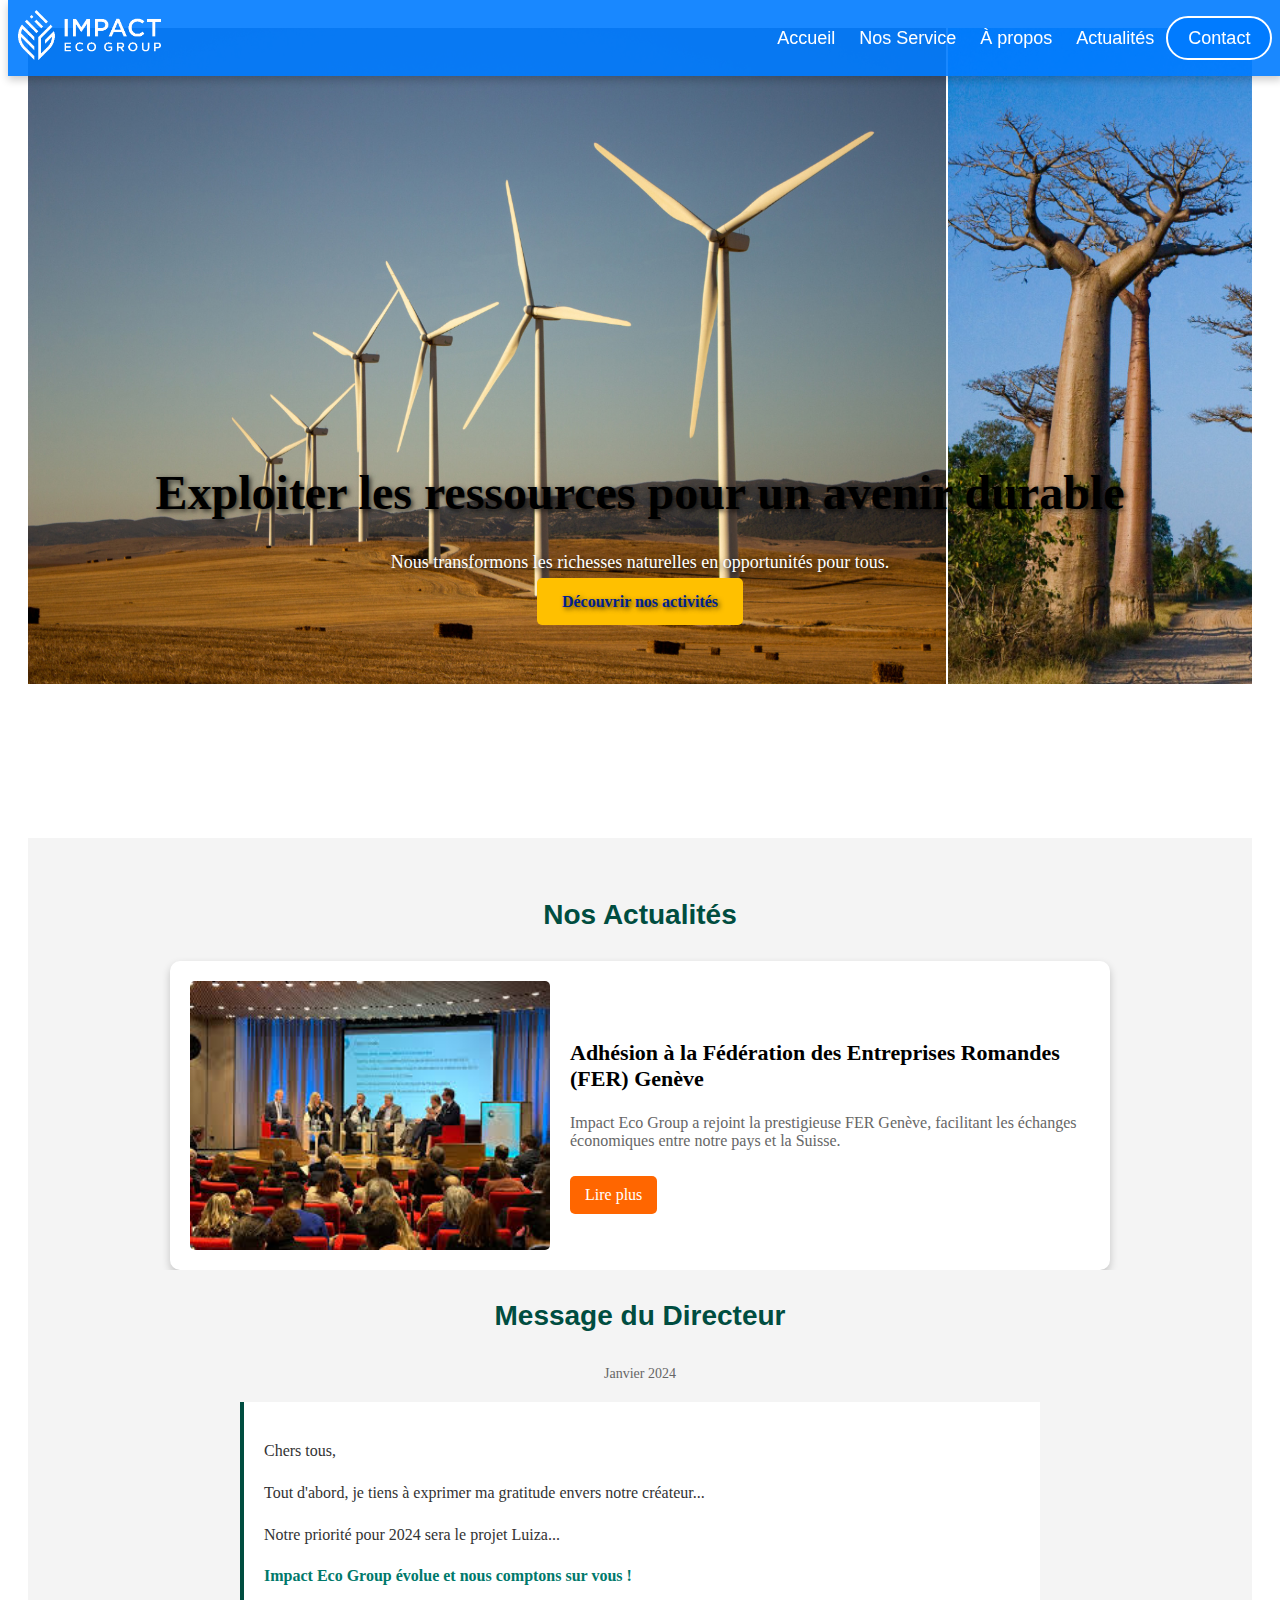
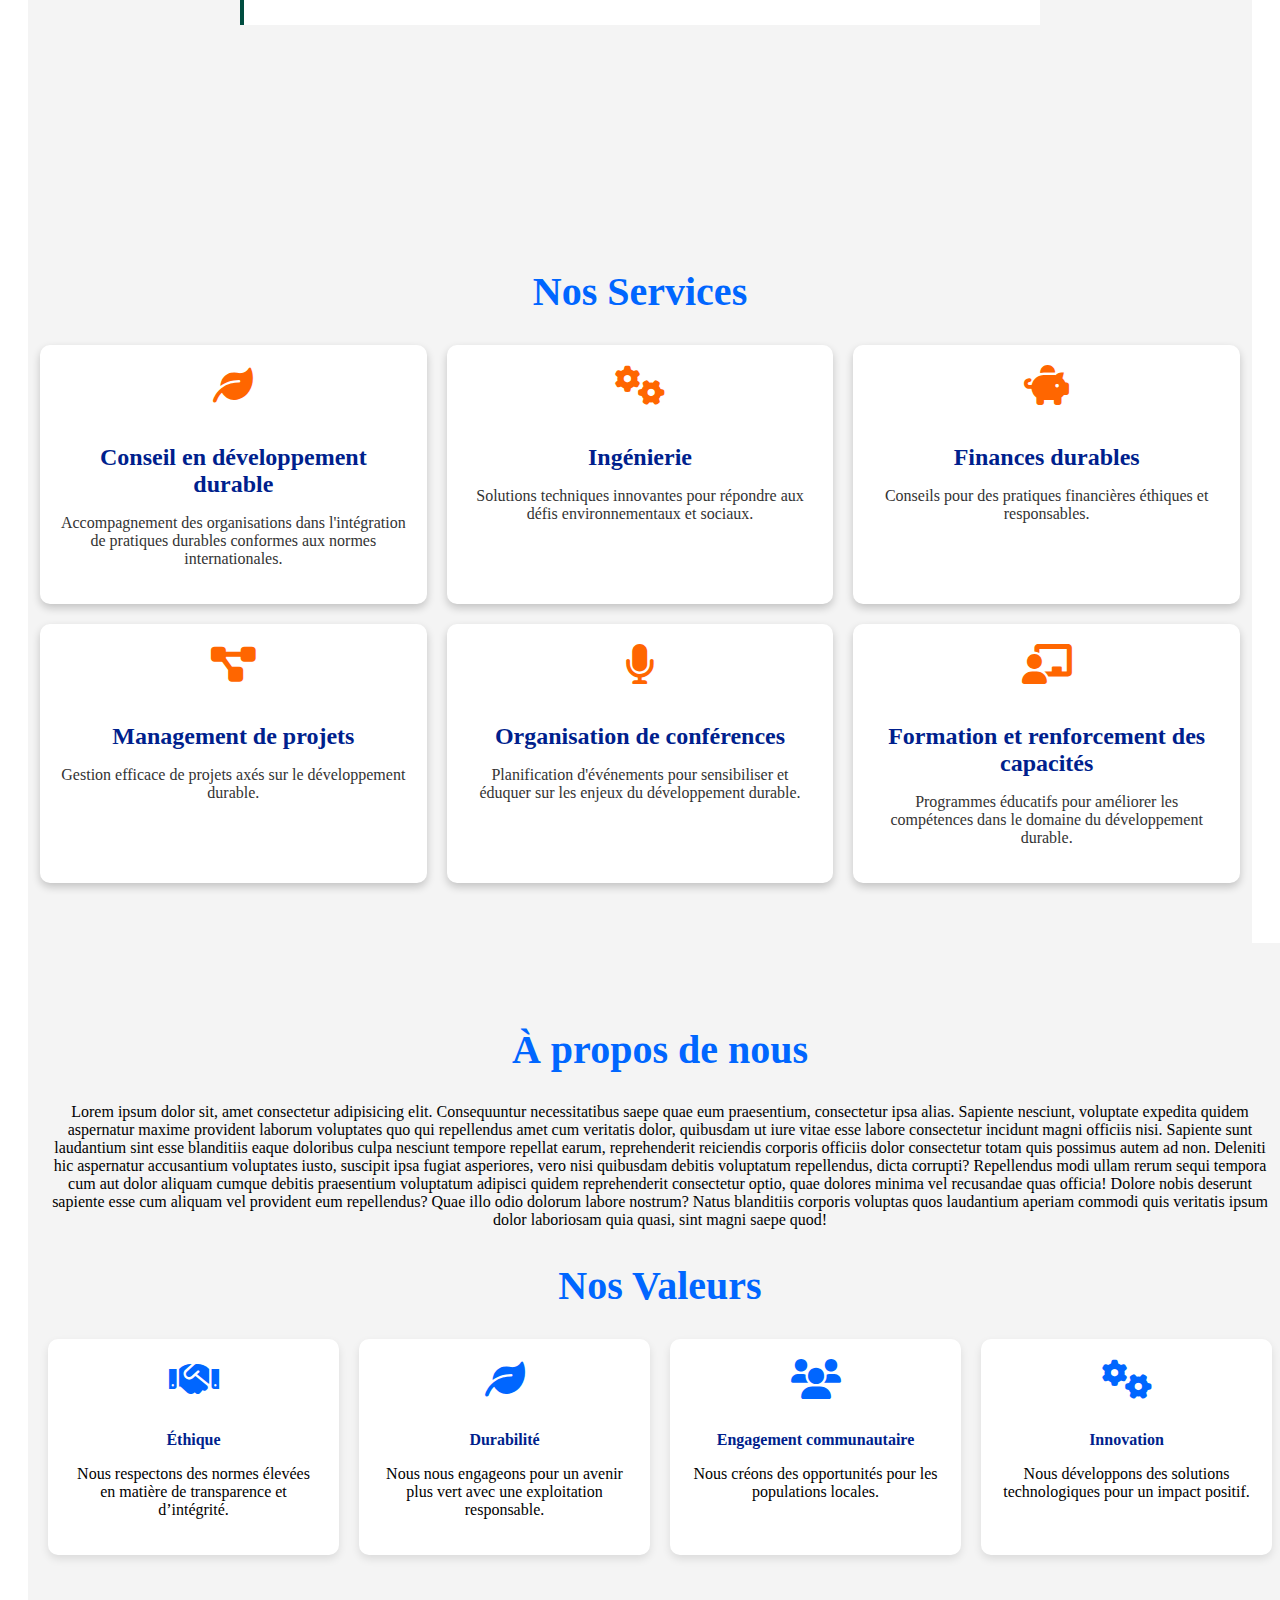
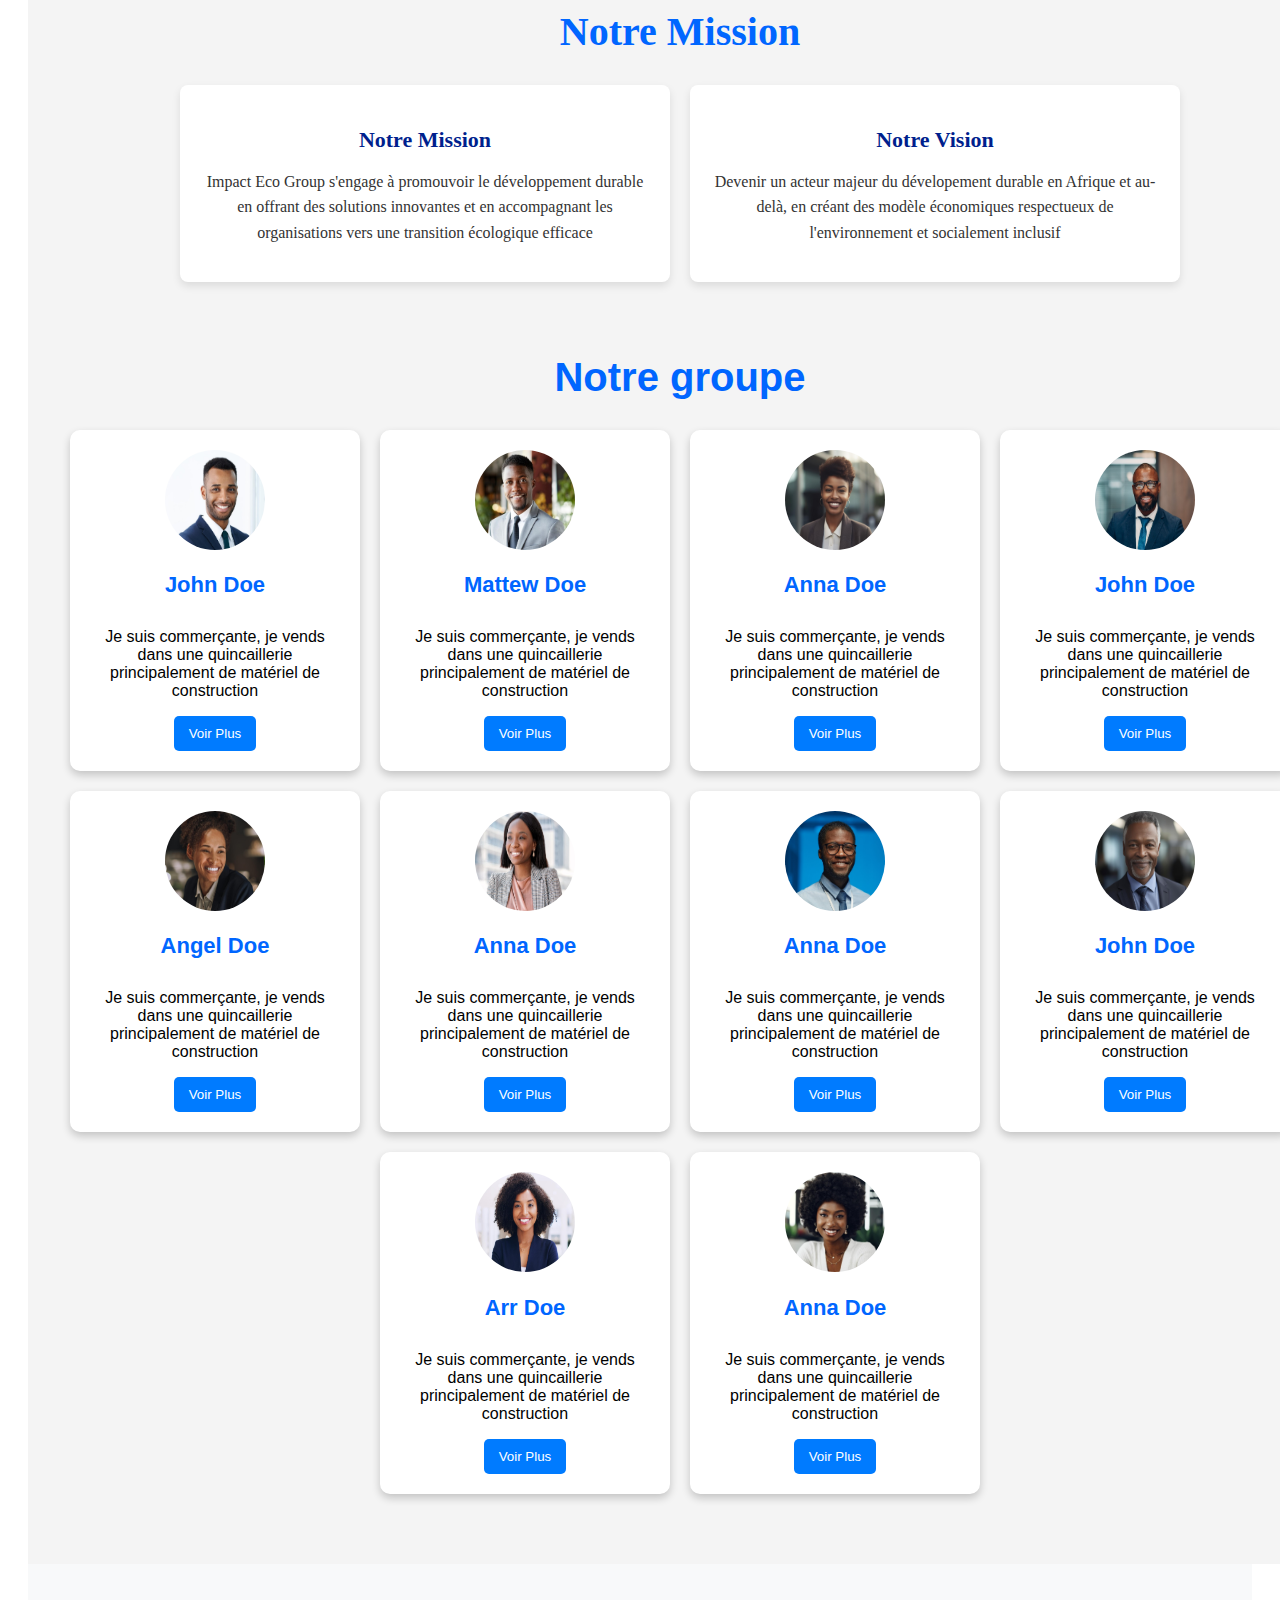
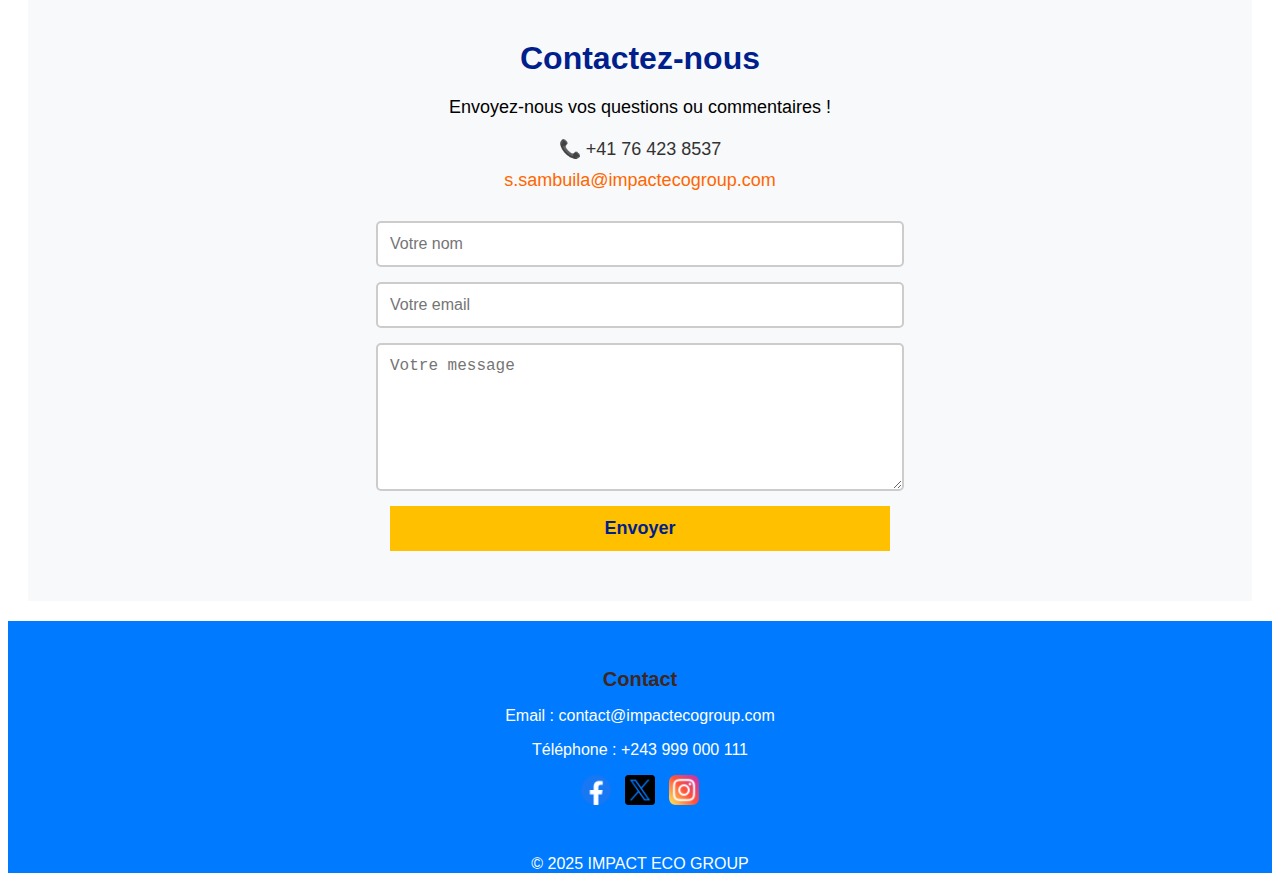
<file: index.html>
<!DOCTYPE html>
<html lang="fr">
<head>
    <meta charset="UTF-8">
    <meta name="viewport" content="width=device-width, initial-scale=1.0">
    <title>IEG Entreprise</title>
    <link rel="stylesheet" href="style.css">
    <link rel="stylesheet" href="https://cdnjs.cloudflare.com/ajax/libs/font-awesome/6.0.0/css/all.min.css">
</head>
<body>

<header>
    <div class="logo"><img src="IMAGE/logo 2.png" alt=""></div>
    <nav>
        <ul>
            <li><a href="#accueil">Accueil</a></li>
            <li><a href="project.html">Nos Service</a></li>
            <li><a href="#apropos">À propos</a></li>
            <li><a href="Actualite.html">Actualités</a></li>
            <li><a href="#contact" class="btn_contact">Contact</a></li>
        </ul>
    </nav>
</header>

<main>
    <section id="accueil" class="hero">
        <div class="hero-images">
            <img src="IMAGE/ACCUIEL 1.jpg" alt="Image 1">
            <img src="IMAGE/ACCUIEL 3.jpg" alt="Image 3">
            <img src="IMAGE/ACUIEL 6.jpg" alt="Image 6">
        </div>
        <div class="hero-content">
            <h1>Exploiter les ressources pour un avenir durable</h1>
            <p>Nous transformons les richesses naturelles en opportunités pour tous.</p>
            <a href="project.html" class="btn-hero">Découvrir nos activités</a>
        </div>
    </section>

    <section id="Actualite"  class="actualites">
        <h2>Nos Actualités</h2>
        <div class="news">
            <img src="IMAGE/Actu 1.jpeg" alt="Adhésion à la FER Genève">
            <div class="news-content">
                <h3>Adhésion à la Fédération des Entreprises Romandes (FER) Genève</h3>
                <p>Impact Eco Group a rejoint la prestigieuse FER Genève, facilitant les échanges économiques entre notre pays et la Suisse.</p>
                <a href="Actualite.html">Lire plus</a>
            </div>
        </div>
        <section id="message-directeur">
            <div class="container">
                <h2>Message du Directeur</h2>
                <p class="date">Janvier 2024</p>
                <div class="message-box">
                    <p>Chers tous,</p>
                    <p>Tout d'abord, je tiens à exprimer ma gratitude envers notre créateur...</p>
                    <p>Notre priorité pour 2024 sera le projet Luiza...</p>
                    <p><strong>Impact Eco Group évolue et nous comptons sur vous !</strong></p>
                </div>
            </div>
        </section>
    </section >
    

    <section id="services" class="services">
        <h2>Nos Services</h2>
        <div class="services-grid">
            <div class="service">
                <i class="fas fa-leaf"></i>
                <h3>Conseil en développement durable</h3>
                <p>Accompagnement des organisations dans l'intégration de pratiques durables conformes aux normes internationales.</p>
            </div>
            <div class="service">
                <i class="fas fa-cogs"></i>
                <h3>Ingénierie</h3>
                <p>Solutions techniques innovantes pour répondre aux défis environnementaux et sociaux.</p>
            </div>
            <div class="service">
                <i class="fas fa-piggy-bank"></i>
                <h3>Finances durables</h3>
                <p>Conseils pour des pratiques financières éthiques et responsables.</p>
            </div>
            <div class="service">
                <i class="fas fa-project-diagram"></i>
                <h3>Management de projets</h3>
                <p>Gestion efficace de projets axés sur le développement durable.</p>
            </div>
            <div class="service">
                <i class="fas fa-microphone"></i>
                <h3>Organisation de conférences</h3>
                <p>Planification d'événements pour sensibiliser et éduquer sur les enjeux du développement durable.</p>
            </div>
            <div class="service">
                <i class="fas fa-chalkboard-teacher"></i>
                <h3>Formation et renforcement des capacités</h3>
                <p>Programmes éducatifs pour améliorer les compétences dans le domaine du développement durable.</p>
            </div>
        </div>
    </section>
    

    <section id="apropos" class="apropos">
        <h2>À propos de nous</h2>
        <p>Lorem ipsum dolor sit, amet consectetur adipisicing elit. Consequuntur necessitatibus saepe quae eum praesentium, consectetur ipsa alias. Sapiente nesciunt, voluptate expedita quidem aspernatur maxime provident laborum voluptates quo qui repellendus amet cum veritatis dolor, quibusdam ut iure vitae esse labore consectetur incidunt magni officiis nisi. Sapiente sunt laudantium sint esse blanditiis eaque doloribus culpa nesciunt tempore repellat earum, reprehenderit reiciendis corporis officiis dolor consectetur totam quis possimus autem ad non. Deleniti hic aspernatur accusantium voluptates iusto, suscipit ipsa fugiat asperiores, vero nisi quibusdam debitis voluptatum repellendus, dicta corrupti? Repellendus modi ullam rerum sequi tempora cum aut dolor aliquam cumque debitis praesentium voluptatum adipisci quidem reprehenderit consectetur optio, quae dolores minima vel recusandae quas officia! Dolore nobis deserunt sapiente esse cum aliquam vel provident eum repellendus? Quae illo odio dolorum labore nostrum? Natus blanditiis corporis voluptas quos laudantium aperiam commodi quis veritatis ipsum dolor laboriosam quia quasi, sint magni saepe quod!</p>
        <h2>Nos Valeurs</h2>
        <div class="valeurs-container">
            <div class="valeur-card">
                <i class="fas fa-handshake"></i>
                <h4>Éthique</h4>
                <p>Nous respectons des normes élevées en matière de transparence et d’intégrité.</p>
            </div>
            <div class="valeur-card">
                <i class="fas fa-leaf"></i>
                <h4>Durabilité</h4>
                <p>Nous nous engageons pour un avenir plus vert avec une exploitation responsable.</p>
            </div>
            <div class="valeur-card">
                <i class="fas fa-users"></i>
                <h4>Engagement communautaire</h4>
                <p>Nous créons des opportunités pour les populations locales.</p>
            </div>
            <div class="valeur-card">
                <i class="fas fa-cogs"></i>
                <h4>Innovation</h4>
                <p>Nous développons des solutions technologiques pour un impact positif.</p>
            </div>
        </div>
        <div class="mission_vision">
            <h2>Notre Mission</h2>
            <div class="grid">
                <div class="box">
                    <H3>Notre Mission</H3>
                    <p>Impact Eco Group s'engage à promouvoir le développement durable en offrant des solutions 
                        innovantes et en accompagnant les organisations vers une transition écologique efficace</p>
                </div>
                <div class="box">
                    <h3>Notre Vision</h3>
                    <p>Devenir un acteur majeur du dévelopement durable en Afrique et au-delà, en créant des modèle 
                        économiques respectueux de l'environnement et socialement inclusif</p>
                </div>
            </div>
        </div>
        <div class="groupe">
            <h2>Notre groupe</h2>
            <div class="membres">
                    <div class="Menbre">
                        <img src="IMAGE/John 01.jpeg" alt="John_Doe_1">
                        <h2>John Doe</h2>
                        <p>Je suis commerçante, je vends dans une quincaillerie principalement de matériel de construction</p>
                        <button>Voir Plus</button>
                    </div>
                    <div class="Menbre">
                        <img src="IMAGE/Mattew 01.jpeg" alt="Mattew_1">
                        <h2>Mattew Doe</h2>
                        <p>Je suis commerçante, je vends dans une quincaillerie principalement de matériel de construction</p>
                        <button>Voir Plus</button>
                    </div>
                    <div class="Menbre">
                        <img src="IMAGE/Anna 01.jpeg" alt="Anna_1">
                        <h2>Anna Doe</h2>
                        <p>Je suis commerçante, je vends dans une quincaillerie principalement de matériel de construction</p>
                        <button>Voir Plus</button>
                    </div>
                    <div class="Menbre">
                        <img src="IMAGE/John 02.jpeg" alt="John_Doe_2">
                        <h2>John Doe</h2>
                        <p>Je suis commerçante, je vends dans une quincaillerie principalement de matériel de construction</p>
                        <button>Voir Plus</button>
                    </div>
                    <div class="Menbre">
                        <img src="IMAGE/Angel.jpeg" alt="angel">
                        <h2>Angel Doe</h2>
                        <p>Je suis commerçante, je vends dans une quincaillerie principalement de matériel de construction</p>
                        <button>Voir Plus</button>
                    </div>
    
                    <div class="Menbre">
                        <img src="IMAGE/Anna 02.jpg" alt="anna_02">
                        <h2>Anna Doe</h2>
                        <p>Je suis commerçante, je vends dans une quincaillerie principalement de matériel de construction</p>
                        <button>Voir Plus</button>
                    </div>
                    <div class="Menbre">
                        <img src="IMAGE/Anna 03.jpeg" alt="Anna_3">
                        <h2>Anna Doe</h2>
                        <p>Je suis commerçante, je vends dans une quincaillerie principalement de matériel de construction</p>
                        <button>Voir Plus</button>
                    </div>
                    <div class="Menbre">
                        <img src="IMAGE/John 03.jpeg" alt="John_3">
                        <h2>John Doe</h2>
                        <p>Je suis commerçante, je vends dans une quincaillerie principalement de matériel de construction</p>
                        <button>Voir Plus</button>
                    </div>
                    <div class="Menbre">
                        <img src="IMAGE/Arr.jpg" alt="Arr">
                        <h2>Arr Doe</h2>
                        <p>Je suis commerçante, je vends dans une quincaillerie principalement de matériel de construction</p>
                        <button>Voir Plus</button>
                    </div>
                    <div class="Menbre">
                        <img src="IMAGE/Anna 04.jpeg" alt="Anna_4">
                        <h2>Anna Doe</h2>
                        <p>Je suis commerçante, je vends dans une quincaillerie principalement de matériel de construction</p>
                        <button>Voir Plus</button>
                    </div>
        </div>
    </section>

    <section id="contact">
        <h2>Contactez-nous</h2>
        <p>Envoyez-nous vos questions ou commentaires !</p>
        <div class="contact_container">
            <div class="contact_info">
                <div class="info_item">
                    <span class="phone_number">📞 +41 76 423 8537</span>
                </div>
                <div class="info_item">
                    <span> <a href="mailto:s.sambuila@impactecogroup.com">s.sambuila@impactecogroup.com</a></span>
                </div>
            </div>
        </div>
        <form class="contact_form">
            <input type="text" placeholder="Votre nom" required>
            <input type="email" placeholder="Votre email" required>
            <textarea placeholder="Votre message" required></textarea>
            <button type="submit">Envoyer</button>
        </form>
    </section>
</main>

<footer>
    <div class="footer-container">
        <div class="footer-section contact">
            <h2>Contact</h2>
            <p>Email : contact@impactecogroup.com</p>
            <p>Téléphone : +243 999 000 111</p>
            <div class="social-icons">
                <a href="#" aria-label="Facebook" rel="noopener noreferrer">
                    <img src="IMAGE/facebook.png" alt="Facebook"></a>
                <a href="#" aria-label="Twitter" rel="noopener noreferrer">
                    <img src="IMAGE/twitter.png" alt="Twitter"></a>
                <a href="#" aria-label="Instagram" rel="noopener noreferrer">
                    <img src="IMAGE/instagram.png" alt="Instagram"></a>
            </div>
        </div>
    </div>
    <p>&copy; 2025 IMPACT ECO GROUP</p>
</footer>

</body>
</html>
</file>
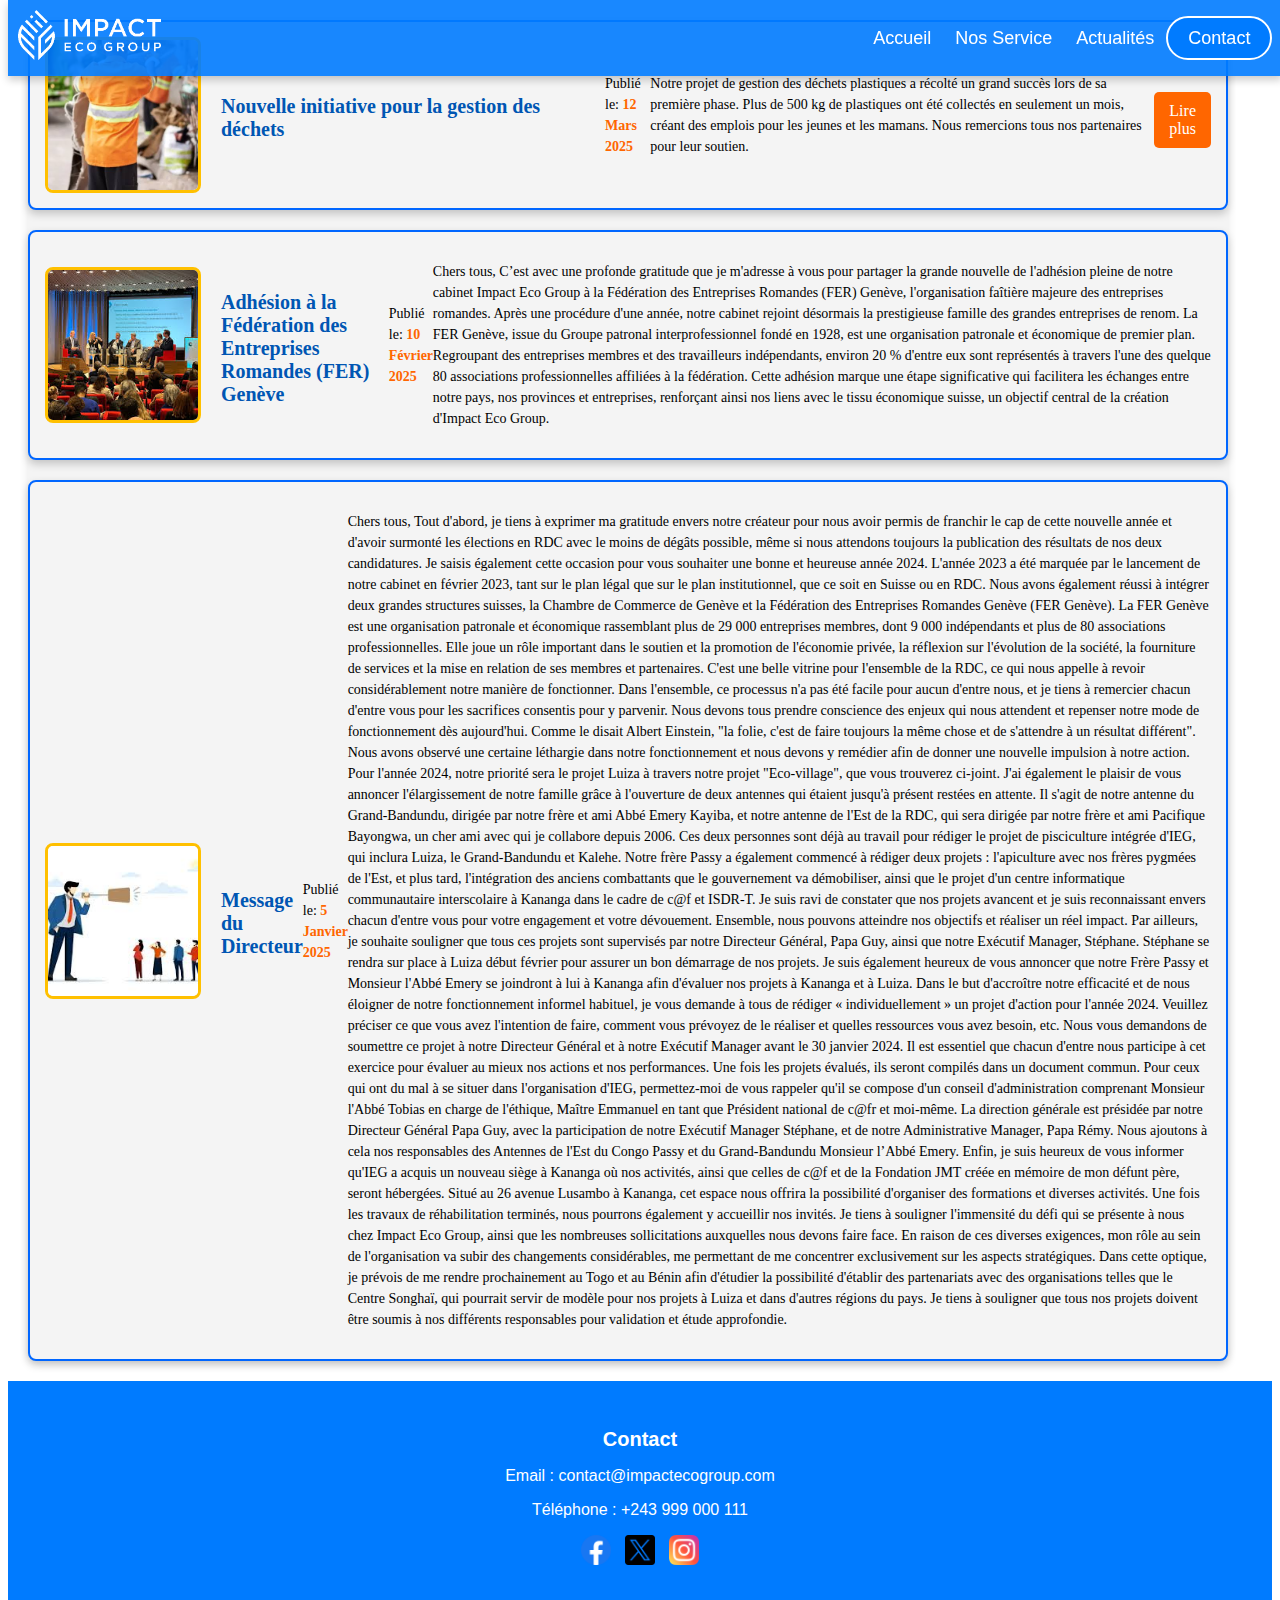
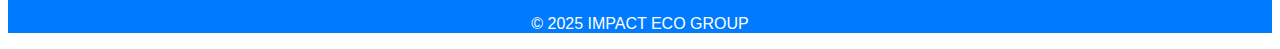
<file: Actualite.html>
<!DOCTYPE html>
<html lang="fr">
<head>
    <meta charset="UTF-8">
    <meta name="viewport" content="width=device-width, initial-scale=1.0">
    <title>Actualite Impact_ECO_Group</title>
    <link rel="stylesheet" href="styleactu.css">
</head>
<body>
    <header>
        <div class="logo"><img src="IMAGE/logo 2.png" alt=""></div>
        <nav>
            <ul>
                <li><a href="index.html">Accueil</a></li>
                <li><a href="project.html">Nos Service</a></li>
                <li><a href="Actualite.html">Actualités</a></li>
                <li><a href="#contact" class="btn_contact">Contact</a></li>
            </ul>
        </nav>
    </header>
    <section class="news-container">
        <div class="news">
            <img src="IMAGE/Gestion_poubelle.jpeg" alt="Actualité 1">
            <h2>Nouvelle initiative pour la gestion des déchets</h2>
            <p>Publié le: <strong>12 Mars 2025</strong></p>
            <p>Notre projet de gestion des déchets plastiques a récolté un grand succès lors de sa première phase. Plus de 500 kg de plastiques ont été collectés en seulement un mois, créant des emplois pour les jeunes et les mamans. Nous remercions tous nos partenaires pour leur soutien.</p>
            <a href="project.html">Lire plus</a>
        </div>

        <div class="news">
            <img src="IMAGE/Actu 1.jpeg" alt="Actualité 2">
            <h2>Adhésion à la Fédération des Entreprises Romandes (FER) Genève</h2>
            <p>Publié le: <strong>10 Février 2025</strong></p>
            <p>Chers tous,
                C’est avec une profonde gratitude que je m'adresse à vous pour partager la grande nouvelle de l'adhésion pleine de notre cabinet Impact Eco Group à la Fédération des 
                Entreprises Romandes (FER) Genève, l'organisation faîtière majeure des entreprises romandes. Après une procédure d'une année, notre cabinet rejoint désormais la 
                prestigieuse famille des grandes entreprises de renom.
                La FER Genève, issue du Groupe patronal interprofessionnel fondé en 1928, est une organisation patronale et économique de premier plan. Regroupant des entreprises 
                membres et des travailleurs indépendants, environ 20 % d'entre eux sont représentés à travers l'une des quelque 80 associations professionnelles affiliées à la 
                fédération.
                Cette adhésion marque une étape significative qui facilitera les échanges entre notre pays, nos provinces et entreprises, renforçant ainsi nos liens avec le tissu 
                économique suisse, un objectif central de la création d'Impact Eco Group.</p>
        </div>

        <div class="news">
            <img src="IMAGE/Actu 2.jpeg" alt="Actualité 3">
            <h2>Message du Directeur</h2>
            <p>Publié le: <strong>5 Janvier 2025</strong></p>
            <p>Chers tous,

                Tout d'abord, je tiens à exprimer ma gratitude envers notre créateur pour nous avoir permis de franchir le cap de cette nouvelle année et d'avoir surmonté les 
                élections en RDC avec le moins de dégâts possible, même si nous attendons toujours la publication des résultats de nos deux candidatures. Je saisis également cette 
                occasion pour vous souhaiter une bonne et heureuse année 2024.
                
                L'année 2023 a été marquée par le lancement de notre cabinet en février 2023, tant sur le plan légal que sur le plan institutionnel, que ce soit en Suisse ou en RDC. 
                Nous avons également réussi à intégrer deux grandes structures suisses, la Chambre de Commerce de Genève et la Fédération des Entreprises Romandes Genève (FER Genève).
                 La FER Genève est une organisation patronale et économique rassemblant plus de 29 000 entreprises membres, dont 9 000 indépendants et plus de 80 associations 
                professionnelles. Elle joue un rôle important dans le soutien et la promotion de l'économie privée, la réflexion sur l'évolution de la société, la fourniture de 
                services et la mise en relation de ses membres et partenaires. C'est une belle vitrine pour l'ensemble de la RDC, ce qui nous appelle à revoir considérablement notre 
                manière de fonctionner.
                
                Dans l'ensemble, ce processus n'a pas été facile pour aucun d'entre nous, et je tiens à remercier chacun d'entre vous pour les sacrifices consentis pour y parvenir. Nous devons tous prendre conscience des enjeux qui nous attendent et repenser notre mode de fonctionnement dès aujourd'hui. Comme le disait Albert Einstein, "la folie, c'est de faire toujours la même chose et de s'attendre à un résultat différent". Nous avons observé une certaine léthargie dans notre fonctionnement et nous devons y remédier afin de donner une nouvelle impulsion à notre action.
                
                Pour l'année 2024, notre priorité sera le projet Luiza à travers notre projet "Eco-village", que vous trouverez ci-joint. J'ai également le plaisir de vous annoncer l'élargissement de notre famille grâce à l'ouverture de deux antennes qui étaient jusqu'à présent restées en attente. Il s'agit de notre antenne du Grand-Bandundu, dirigée par notre frère et ami Abbé Emery Kayiba, et notre antenne de l'Est de la RDC, qui sera dirigée par notre frère et ami Pacifique Bayongwa, un cher ami avec qui je collabore depuis 2006. Ces deux personnes sont déjà au travail pour rédiger le projet de pisciculture intégrée d'IEG, qui inclura Luiza, le Grand-Bandundu et Kalehe.
                
                Notre frère Passy a également commencé à rédiger deux projets : l'apiculture avec nos frères pygmées de l'Est, et plus tard, l'intégration des anciens combattants que le gouvernement va démobiliser, ainsi que le projet d'un centre informatique communautaire interscolaire à Kananga dans le cadre de c@f et ISDR-T.
                
                Je suis ravi de constater que nos projets avancent et je suis reconnaissant envers chacun d'entre vous pour votre engagement et votre dévouement. Ensemble, nous pouvons atteindre nos objectifs et réaliser un réel impact.
                Par ailleurs, je souhaite souligner que tous ces projets sont supervisés par notre Directeur Général, Papa Guy, ainsi que notre Exécutif Manager, Stéphane. Stéphane se rendra sur place à Luiza début février pour assurer un bon démarrage de nos projets. Je suis également heureux de vous annoncer que notre Frère Passy et Monsieur l'Abbé Emery se joindront à lui à Kananga afin d'évaluer nos projets à Kananga et à Luiza.
                
                Dans le but d'accroître notre efficacité et de nous éloigner de notre fonctionnement informel habituel, je vous demande à tous de rédiger « individuellement » un projet d'action pour l'année 2024. Veuillez préciser ce que vous avez l'intention de faire, comment vous prévoyez de le réaliser et quelles ressources vous avez besoin, etc. Nous vous demandons de soumettre ce projet à notre Directeur Général et à notre Exécutif Manager avant le 30 janvier 2024. Il est essentiel que chacun d'entre nous participe à cet exercice pour évaluer au mieux nos actions et nos performances. Une fois les projets évalués, ils seront compilés dans un document commun.
                
                Pour ceux qui ont du mal à se situer dans l'organisation d'IEG, permettez-moi de vous rappeler qu'il se compose d'un conseil d'administration comprenant Monsieur l'Abbé Tobias en charge de l'éthique, Maître Emmanuel en tant que Président national de c@fr et moi-même. La direction générale est présidée par notre Directeur Général Papa Guy, avec la participation de notre Exécutif Manager Stéphane, et de notre Administrative Manager, Papa Rémy. Nous ajoutons à cela nos responsables des Antennes de l'Est du Congo Passy et du Grand-Bandundu Monsieur l’Abbé Emery. 
                
                Enfin, je suis heureux de vous informer qu'IEG a acquis un nouveau siège à Kananga où nos activités, ainsi que celles de c@f et de la Fondation JMT créée en mémoire de mon défunt père, seront hébergées. Situé au 26 avenue Lusambo à Kananga, cet espace nous offrira la possibilité d'organiser des formations et diverses activités. Une fois les travaux de réhabilitation terminés, nous pourrons également y accueillir nos invités.
                
                Je tiens à souligner l'immensité du défi qui se présente à nous chez Impact Eco Group, ainsi que les nombreuses sollicitations auxquelles nous devons faire face. En raison de ces diverses exigences, mon rôle au sein de l'organisation va subir des changements considérables, me permettant de me concentrer exclusivement sur les aspects stratégiques.
                
                Dans cette optique, je prévois de me rendre prochainement au Togo et au Bénin afin d'étudier la possibilité d'établir des partenariats avec des organisations telles que le Centre Songhaï, qui pourrait servir de modèle pour nos projets à Luiza et dans d'autres régions du pays. Je tiens à souligner que tous nos projets doivent être soumis à nos différents responsables pour validation et étude approfondie.</p>
        </div>
    </section>
    <footer>
        <div class="footer-container">
            <div class="footer-section contact">
                <h2>Contact</h2>
                <p>Email : contact@impactecogroup.com</p>
                <p>Téléphone : +243 999 000 111</p>
                <div class="social-icons">
                    <a href="#" aria-label="Facebook" rel="noopener noreferrer">
                        <img src="IMAGE/facebook.png" alt="Facebook"></a>
                    <a href="#" aria-label="Twitter" rel="noopener noreferrer">
                        <img src="IMAGE/twitter.png" alt="Twitter"></a>
                    <a href="#" aria-label="Instagram" rel="noopener noreferrer">
                        <img src="IMAGE/instagram.png" alt="Instagram"></a>
                </div>
            </div>
        </div>
        <p>&copy; 2025 IMPACT ECO GROUP</p>
    </footer>
</body>
</html>
</file>
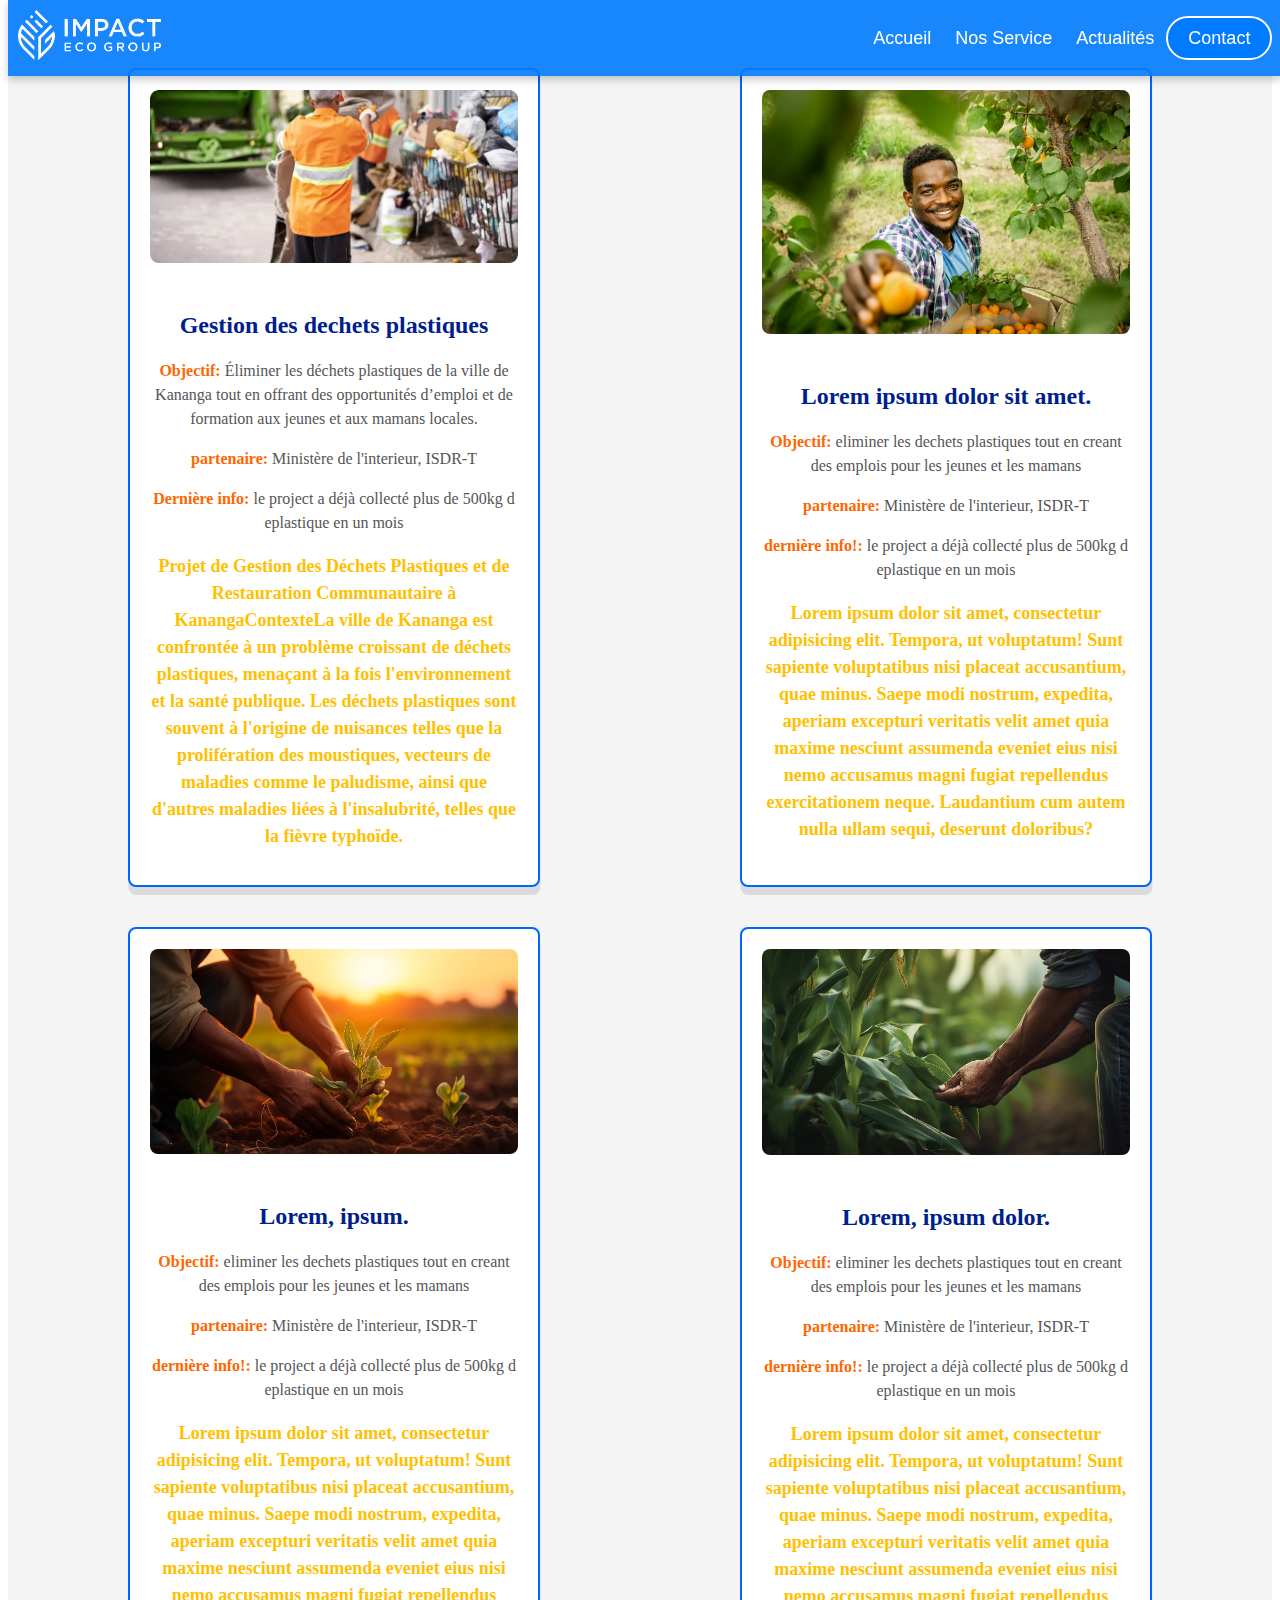
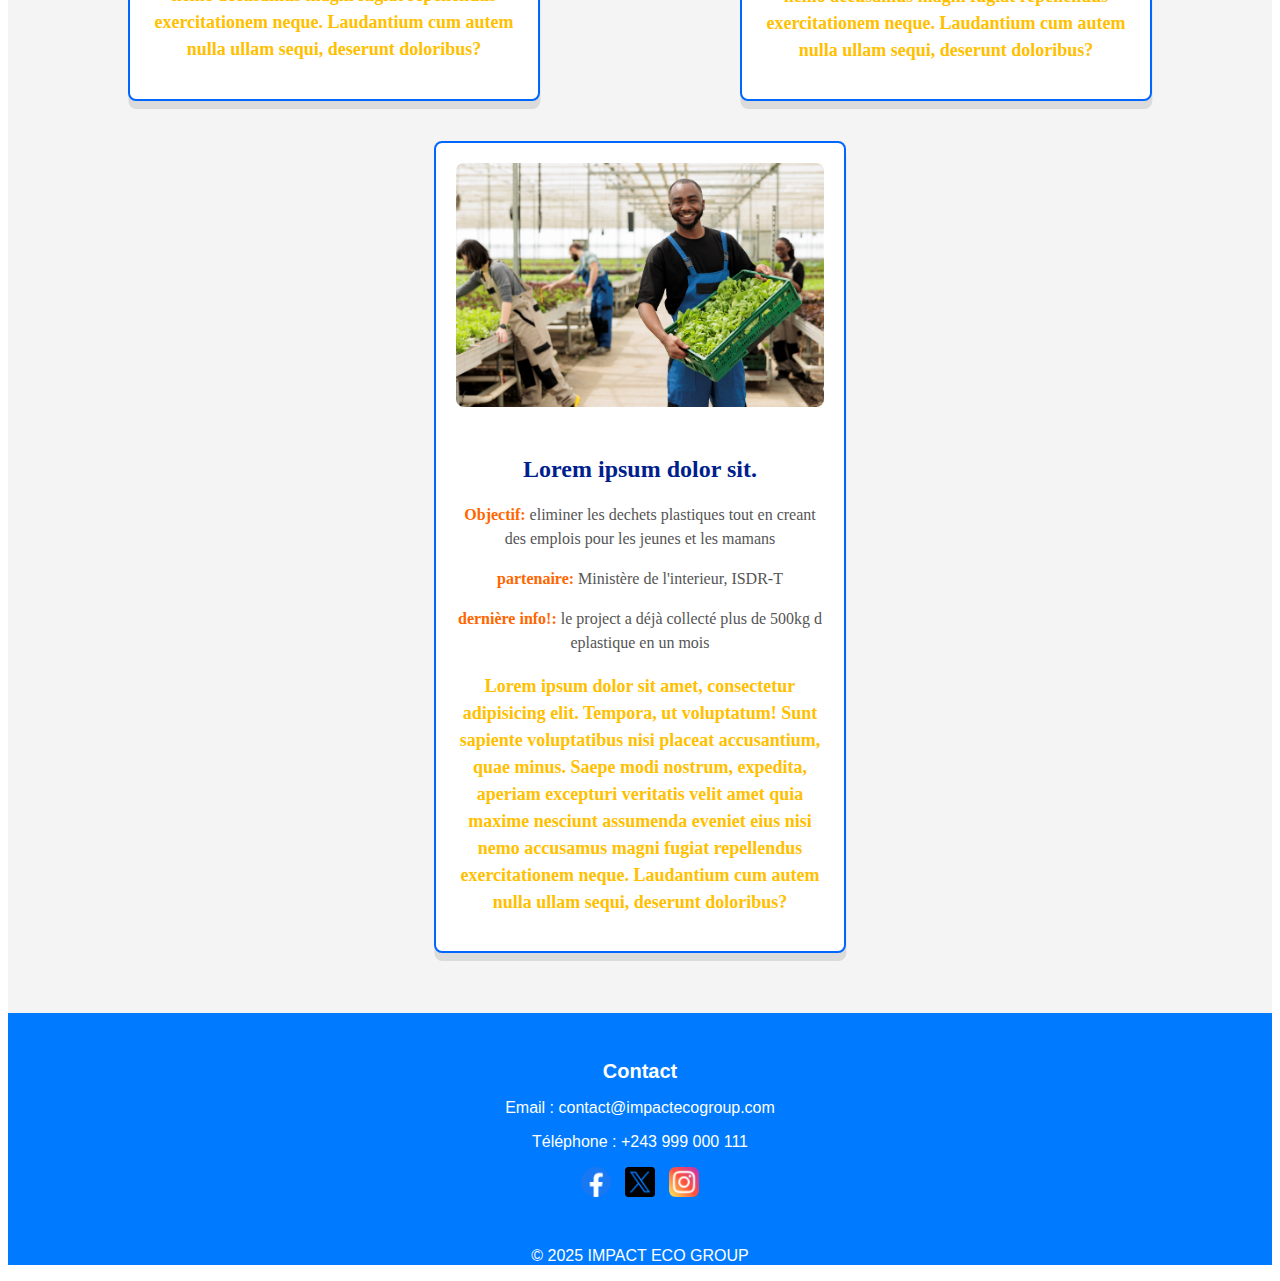
<file: project.html>
<!DOCTYPE html>
<html lang="fr">
<head>
    <meta charset="UTF-8">
    <meta name="viewport" content="width=device-width, initial-scale=1.0">
    <title>Nos Project</title>
    <link rel="stylesheet" href="stylepro.css">
</head>
<body>
    <header>
        <div class="logo"><img src="IMAGE/logo 2.png" alt=""></div>
        <nav>
            <ul>
                <li><a href="index.html">Accueil</a></li>
                <li><a href="#services">Nos Service</a></li>
                <li><a href="Actualite.html">Actualités</a></li>
                <li><a href="index.html" class="btn_contact">Contact</a></li>
            </ul>
        </nav>
    </header>
    <section class="project-container">
        <div class="project">
            <img src="IMAGE/Gestion_poubelle.jpeg" alt="Gestion_poubelle">
            <h2>Gestion des dechets plastiques</h2>
            <p><strong>Objectif:</strong> Éliminer les déchets plastiques de la ville de Kananga tout en offrant des opportunités d’emploi et de formation aux jeunes et aux mamans 
                locales.</p>
            <p><strong>partenaire:</strong> Ministère de l'interieur, ISDR-T</p>
            <p><strong>Dernière info:</strong> le project a déjà collecté plus de 500kg d eplastique en un mois</p>
            <p>Projet de Gestion des Déchets Plastiques et de Restauration Communautaire à KanangaContexteLa ville de Kananga est confrontée à un problème croissant de déchets 
                plastiques, menaçant à la fois l'environnement et la santé publique. Les déchets plastiques sont souvent à l'origine de nuisances telles que la prolifération des 
                moustiques, vecteurs de maladies comme le paludisme, ainsi que d'autres maladies liées à l'insalubrité, telles que la fièvre typhoïde.</p>
        </div>
        <div class="project">
            <img src="IMAGE/Project 01.jpeg" alt="Project 1">
            <h2>Lorem ipsum dolor sit amet.</h2>
            <p><strong>Objectif: </strong>eliminer les dechets plastiques tout en creant des emplois pour les jeunes et les mamans </p>
            <p><strong>partenaire: </strong>Ministère de l'interieur, ISDR-T</p>
            <p><strong>dernière info!: </strong>le project a déjà collecté plus de 500kg d eplastique en un mois</p>
            <p>Lorem ipsum dolor sit amet, consectetur adipisicing elit. Tempora, ut voluptatum! Sunt sapiente voluptatibus 
                nisi placeat accusantium, quae minus. Saepe modi nostrum, expedita, aperiam excepturi veritatis velit amet 
                quia maxime nesciunt assumenda eveniet eius nisi nemo accusamus magni fugiat repellendus exercitationem 
                neque. Laudantium cum autem nulla ullam sequi, deserunt doloribus?</p>
        </div>
        <div class="project">
            <img src="IMAGE/Project 2.jpeg" alt="Project 2">
            <h2>Lorem, ipsum.</h2>
            <p><strong>Objectif: </strong>eliminer les dechets plastiques tout en creant des emplois pour les jeunes et les mamans </p>
            <p><strong>partenaire: </strong>Ministère de l'interieur, ISDR-T</p>
            <p><strong>dernière info!: </strong>le project a déjà collecté plus de 500kg d eplastique en un mois</p>
            <p>Lorem ipsum dolor sit amet, consectetur adipisicing elit. Tempora, ut voluptatum! Sunt sapiente voluptatibus 
                nisi placeat accusantium, quae minus. Saepe modi nostrum, expedita, aperiam excepturi veritatis velit amet 
                quia maxime nesciunt assumenda eveniet eius nisi nemo accusamus magni fugiat repellendus exercitationem 
                neque. Laudantium cum autem nulla ullam sequi, deserunt doloribus?</p>
        </div>
        <div class="project">
            <img src="IMAGE/Project 3.jpeg" alt="Project 3">
            <h2>Lorem, ipsum dolor.</h2>
            <p><strong>Objectif: </strong> eliminer les dechets plastiques tout en creant des emplois pour les jeunes et les mamans </p>
            <p><strong>partenaire: </strong>Ministère de l'interieur, ISDR-T</p>
            <p><strong>dernière info!:</strong> le project a déjà collecté plus de 500kg d eplastique en un mois</p>
            <p>Lorem ipsum dolor sit amet, consectetur adipisicing elit. Tempora, ut voluptatum! Sunt sapiente voluptatibus 
                nisi placeat accusantium, quae minus. Saepe modi nostrum, expedita, aperiam excepturi veritatis velit amet 
                quia maxime nesciunt assumenda eveniet eius nisi nemo accusamus magni fugiat repellendus exercitationem 
                neque. Laudantium cum autem nulla ullam sequi, deserunt doloribus?</p>
        </div>
        <div class="project">
            <img src="IMAGE/Project 4.jpeg" alt="project 4">
            <h2>Lorem ipsum dolor sit.</h2>
            <p><strong>Objectif: </strong>eliminer les dechets plastiques tout en creant des emplois pour les jeunes et les mamans </p>
            <p><strong>partenaire: </strong>Ministère de l'interieur, ISDR-T</p>
            <p><strong>dernière info!: </strong>le project a déjà collecté plus de 500kg d eplastique en un mois</p>
            <p>Lorem ipsum dolor sit amet, consectetur adipisicing elit. Tempora, ut voluptatum! Sunt sapiente voluptatibus 
                nisi placeat accusantium, quae minus. Saepe modi nostrum, expedita, aperiam excepturi veritatis velit amet 
                quia maxime nesciunt assumenda eveniet eius nisi nemo accusamus magni fugiat repellendus exercitationem 
                neque. Laudantium cum autem nulla ullam sequi, deserunt doloribus?</p>
        </div>

    </section>
    <footer>
        <div class="footer-container">
            <div class="footer-section contact">
                <h2>Contact</h2>
                <p>Email : contact@impactecogroup.com</p>
                <p>Téléphone : +243 999 000 111</p>
                <div class="social-icons">
                    <a href="#" aria-label="Facebook" rel="noopener noreferrer">
                        <img src="IMAGE/facebook.png" alt="Facebook"></a>
                    <a href="#" aria-label="Twitter" rel="noopener noreferrer">
                        <img src="IMAGE/twitter.png" alt="Twitter"></a>
                    <a href="#" aria-label="Instagram" rel="noopener noreferrer">
                        <img src="IMAGE/instagram.png" alt="Instagram"></a>
                </div>
            </div>
        </div>
        <p>&copy; 2025 IMPACT ECO GROUP</p>
    </footer>
    
</body>
</html>
</file>
<file: style.css>
/* Style général de l’en-tête */
header {
    display: flex;
    justify-content: space-between;
    align-items: center;
    /*background-color: #0066FF; /* Bleu foncé */
    /*padding: 10px 15px;*/
    box-shadow: 0px 4px 8px rgba(0, 0, 0, 0.2);
    background-color: #007BFF;
    padding: 10px;
    font-family: Arial, Helvetica, sans-serif;
    /* rester fixe*/
    position: fixed;
    width: 98%;
    top: 0;
    z-index: 1000;
    background-color: rgba(0, 123, 255, 0.9); /*Effet transparence*/
}
.main{
    padding-top: 80px;/*pour evite que le contenu soit cacher par le menu(header)*/
}
a {
    color: #FF6600;
    text-decoration: none;
    transition: color 0.3s ease;
}
a:hover {
    color: #FF4500; /* Une couleur plus foncée sur le hover */
    text-decoration: underline;
}

/* Logo */
.logo {
    font-size: 24px;
    font-weight: bold;
   
}
.logo img{
    height: 50px; /*Ajuste la hauteur*/
    width: auto; /*bgarde les proption*/
}

/* Navigation */
nav ul {
    list-style: none;
    margin: 0;
    padding: 0;
    display:flex;/*alligner horizontalement*/
    justify-content: space-around;/*centrer*/
    /*margin: 0;
    list-style: none;
    display: flex;
    padding: 0;*/
}



/* Liens du menu */
nav ul li a {
    text-decoration: none;
    color: white;
    font-size: 18px;
    padding: 10px 12px;
    border-radius: 5px;
    transition: color 0.3s ease-in-out, background 0.3s ease-in-out;
    /*text-decoration: none;
    color: #FFD700; /* Jaune clair 
    font-weight: bold;
    font-size: 16px;
    padding: 10px;
    transition: color 0.3s ease-in-out;*/
}

/* Effet hover */
nav ul li a:hover {
    color: #FF6600; /* Orange vif */
}
/*effet contact*/
.btn_contact{
    background-color: #007BFF;
    color: white;
    padding: 10px 20px;
    border-radius: 25px; /*coins arondis*/
    border: 2px solid white;
}
.btn_contact:hover{
    background-color: #0056b3;
    border-color: #0056b3;
}

/* Main Content */
main {
    padding: 20px;
    flex: 1;
    /*background: #f4f4f4;*/
}

h1, h2 {
    color: #3e2723;
}

/* Hero Section */
.hero {
    position: relative;
    height: 90vh;
    display: flex;
    justify-content: center;
    align-items: center;
    text-align: center;
    color: white;
    overflow: hidden; /* Cache les images quand elles défilent */
    width: 100%;
}

/* Conteneur des images */
.hero-images {
    display: flex;
    position: absolute;
    top: 0;
    left: 0;
    width: 125%; /*largeur pour contenir les eux images*/
    animation: slide 20s infinite alternate; /* Défilement des images */
}

.hero-images img {
    width: 60%;
    height: auto;
    margin-right: 0.5mm;/* ajoute un espace entre les images*/
}

/* Contenu du texte et du bouton */
.hero-content {
    position: absolute;
    top: 50%;
    text-shadow: 2px 2px 5px rgba(0, 0, 0, 0.7);
    bottom: 20px;
    width: 100%;
    padding: 0 20px;
    text-align: center;
    z-index: 2; /* Met le contenu au-dessus des images */
}

/* Titre */
.hero h1 {
    font-size: 48px;
    color: black;
    font-weight: bold;
    
}

/* Paragraphe */
.hero p {
    font-size: 18px;
    margin: 20px 0;
}

/* Bouton d'appel à l'action */
.btn-hero {
    background: #FFC000; /* Jaune doré */
    color: #001F8D; /* Bleu foncé */
    padding: 15px 25px;
    text-decoration: none;
    font-weight: bold;
    border-radius: 5px;
    transition: background 0.3s ease-in-out;
}

/* Effet hover */
.btn-hero:hover {
    background: #FF6600; /* Orange vif */
}

/* Animation pour le défilement des images */
@keyframes slide {
    0% {
        transform: translateX(0);
    }
    100% {
        transform: translateX(-100%);
    }
}


/* Section Nos Services */
.services {
    text-align: center;
    padding: 60px 10px;
    background: #f4f4f4;

}

.services h2 {
    font-size: 2.5em;
    margin-bottom: 30px;
    color: #0066FF;
}

/* Grille des services */
.services-grid {
    display: grid;
    grid-template-columns: repeat(auto-fit, minmax(300px, 1fr));
    gap: 20px;
    max-width: 1200px;
    margin: 0 auto;
}

/* Carte de service */
.service {
    background: white;
    padding: 20px;
    border-radius: 10px;
    box-shadow: 0 4px 8px rgba(0, 0, 0, 0.2);
    transition: transform 0.3s ease, box-shadow 0.3s ease;
    text-align: center;
}

.service:hover {
    transform: translateY(-5px);
    box-shadow: 0 6px 12px rgba(0, 0, 0, 0.3);
}

/* Icônes */
.service i {
    font-size: 40px;
    color: #FF6600;
    margin-bottom: 15px;
}

/* Titres et textes */
.service h3 {
    font-size: 1.5em;
    margin-bottom: 10px;
    color: #001F8D;
}

.service p {
    font-size: 1em;
    color: #333;
}

/*section a propos*/
.apropos {
    text-align: center;
    padding: 50px 20px;
    background: #f4f4f4;
    width: 100%;
}
.apropos h2{
    font-size: 2.5em;
    margin-bottom: 30px;
    color: #0066FF;
}

/* section valeur*/
.valeurs-container {
    display: grid;
    grid-template-columns: repeat(auto-fit, minmax(250px, 1fr));
    gap: 20px;
    /*max-width: 1000px;*/
    margin: 0 auto;
    width: 100%;
}


.valeur-card {
    background: white;
    padding: 20px;
    border-radius: 10px;
    box-shadow: 0 4px 8px rgba(0, 0, 0, 0.1);
    transition: transform 0.3s ease-in-out;
}

.valeur-card:hover {
    transform: translateY(-5px);
}

.valeur-card i {
    font-size: 40px;
    color: #0066FF; /* Bleu vif */
    margin-bottom: 10px;
}

.valeur-card h4 {
    color: #001F8D; /* Bleu foncé */
    margin-bottom: 10px;
}
/*vision & missoin*/
.mission_vision{
    background: #f4f4f4;
    padding: 20px 20px;
    text-align: center;
    /*max-width: 100px;*/
    margin: auto;
    width: 100%;
}
/*.mission_vision h2{
    color: #0066FF;
    font-size: 30px;
    margin-bottom: 30px;
}*/
.grid{
    display: flex;
    gap: 20px;
    justify-content: center;
    flex-wrap: wrap;
}
.box{
    background: white;
    padding: 20px;
    border-radius: 8px;
    box-shadow: 0px 4px 8px rgba(0, 0, 0, 0.1);
    flex: 1;
    min-width: 300px;
    max-width: 450px;
}
.box h3{
    color: #001F8D;
    font-size: 22px;
    margin-bottom: 10px;
}
.box p{
    color: #333;
    font-size: 16px;
    line-height: 1.6;
}

/*Groupe*/
.groupe{
    font-family: Arial, Helvetica, sans-serif;
    text-align: center;
    background-color: #f4f4f4;
    padding: 20px;
    width: 100%;
}
.membres{
    display: flex;
    flex-wrap: wrap; /*permet de paser à la ligne si l'ecran est trop petit*/
    justify-content: center;
    gap: 20px; /*espacement entre les menres*/
}
.Menbre{
    background-color: white;
    padding: 20px;
    border-radius: 10px;
    box-shadow: 0 4px 8px rgba(0, 0, 0, 0.2);
    text-align: center;
    width: 250px;
}

.Menbre img{
    border-radius: 50%;
    width: 100px;
    height: 100px;
}
.Menbre button{
    background-color: #007bff;
    color: white;
    border: none;
    padding: 10px 15px;
    border-radius: 5px;
    cursor: pointer;
    transition: 0.3s;
}
.Menbre button:hover{
    background-color: #0056b3;
    color: #FF6600;
}
.Menbre:hover{
    transform: scale(1.05);
    transition:0.3s;
}
.Menbre h2{
    font-size: 22px;
}

/* actualite*/
.actualites {
    text-align: center;
    padding: 100px 20px;
    background: #f4f4f4;
}
.actualites h2{
    font-family: 'Gill Sans', 'Gill Sans MT', Calibri, 'Trebuchet MS', sans-serif;
    color: #004d40;
    font-size: 28px;
    margin-top: -05%;
    padding: 20px;
    margin-bottom: 10px;
}

.news {
    display: flex;
    align-items: center;
    gap: 20px;
    max-width: 900px;
    margin: 0 auto;
    background: white;
    padding: 20px;
    border-radius: 10px;
    box-shadow: 0 4px 8px rgba(0, 0, 0, 0.2);
}

.news img {
    width: 40%;
    border-radius: 5px;
}

.news-content {
    text-align: left;
    flex: 1;
}

.news h3 {
    font-size: 22px;
    
}

.news p {
    color: #666;
    font-size: 16px;
}

.news a {
    display: inline-block;
    margin-top: 10px;
    padding: 10px 15px;
    background: #FF6600;
    color: white;
    text-decoration: none;
    border-radius: 5px;
}

.news a:hover {
    background: #cc5200;
}

#message-directeur {
    background-color: #f4f4f4; 
    padding: 50px 20px;
    text-align: center;
}

#message-directeur .container {
    max-width: 800px;
    margin: auto;
}

#message-directeur h2 {
    color: #004d40;
    font-size: 28px;
    margin-bottom: 10px;
}

#message-directeur .date {
    color: #666;
    font-size: 14px;
    margin-bottom: 20px;
}

#message-directeur .message-box {
    background: white;
    padding: 20px;
    border-left: 4px solid #004d40;
    text-align: left;
    font-size: 16px;
    line-height: 1.6;
    color: #333;
}

#message-directeur .message-box strong {
    color: #00796b;
}

/* Section contact */
#contact {
    background: #f8f9fa;
    padding: 50px 20px;
    text-align: center;
}
#contact h2 {
    font-size: 32px;
    font-family: 'Gill Sans', 'Gill Sans MT', Calibri, 'Trebuchet MS', sans-serif;
    color: #001F8D;
    margin-bottom: 20px;
}
#contact p{
    font-size: 18px;
    font-family: 'Lucida Sans', 'Lucida Sans Regular', 'Lucida Grande', 'Lucida Sans Unicode', Geneva, Verdana, sans-serif;
    margin-bottom: 20px;
}
.contact_container {
    display: flex;
    flex-direction: column;
    align-items: center;
    max-width: 600px;
    margin: auto;
}

/* Infos de contact */
.contact_info {
    text-align: center;
    margin-bottom: 20px;
}
.info_item {
    font-size: 18px;
    font-family: 'Lucida Sans', 'Lucida Sans Regular', 'Lucida Grande', 'Lucida Sans Unicode', Geneva, Verdana, sans-serif;
    color: #333;
    margin-bottom: 10px;
}
.info_item a {
    color: #FF6600;
    text-decoration: none;
}
.info_item a:hover {
    text-decoration: underline;
}

/* Formulaire */
.contact_form {
    display: flex;
    flex-direction: column;
    gap: 15px;
    align-items: center;
    max-width: 500px;
    margin: auto;
    width: 100%;
}
.contact_form input,
.contact_form textarea {
    width: 100%;
    padding: 12px;
    border: 2px solid #ccc;
    border-radius: 5px;
    font-size: 16px;
}
.contact_form textarea {
    height: 120px;
}
.contact_form button {
    background: #FFC000;
    color: #001f8d;
    padding: 12px;
    font-size: 18px;
    font-weight: bold;
    border: none;
    cursor: pointer;
    transition: background 0.3s;
    width: 100%;
}
.contact_form button:hover {
    background: #FF6600;
}

/* Footer */
footer {
    background-color: #007BFF;
    font-family: Arial, Helvetica, sans-serif;
    color: white;
    /*padding: 20px 0;*/
    text-align: center;
    width: 100%;
}

.footer-container {
    display: flex;
    justify-content: center;
    gap: 50px;
    flex-wrap: wrap;
    max-width: 100%;
    padding: 20px;
    margin: auto;
}

.footer-section {
    flex: 1;
    min-width: 250px;
    padding: 10px;
}

.footer-section h2 {
    margin-bottom: 10px;
    font-size: 20px;
}
.footer-section a{
    color: white;
    text-decoration: none;
}
.footer-section a:hover{
    text-decoration: underline;
}

.social-icons img {
    width: 30px;
    margin: 0 5px;
    transition: 0.3s;
}

.social-icons img:hover {
    transform: scale(1.1);
}

/* Responsive */
@media only screen and (max-width: 768px) {

    nav ul {
        flex-direction: column;
        text-align: center;
    }
    
    nav ul li {
        margin: 10px ;
    }
}
/*pour mobile*/
@media only screen and(max-witdh:768px){
    header{
        flex-direction: column;
        padding: 20px;
        text-align: center;
    }
    .logo img{
        height: 40px;
    }
    .hero{
        text-align: center;
    }
    .hero-images{
        width: 100%;
        height: auto;
    }
    .services-grid{
        grid-template-columns: 1fr;
    }
    .Menbre{
        margin-bottom: 20px;
    }
    .footer-container{
        display: block;
        text-align: center;
    }
    .social-icons a {
        margin: 10px;
    }
}
</file>
<file: styleactu.css>
/* Style général de l’en-tête */
header {
    display: flex;
    justify-content: space-between;
    align-items: center;
    /*background-color: #0066FF; /* Bleu foncé */
    /*padding: 10px 15px;*/
    box-shadow: 0px 4px 8px rgba(0, 0, 0, 0.2);
    background-color: #007BFF;
    padding: 10px;
    font-family: Arial, Helvetica, sans-serif;
    /* rester fixe*/
    position: fixed;
    width: 98%;
    top: 0;
    z-index: 1000;
    background-color: rgba(0, 123, 255, 0.9); /*Effet transparence*/
}
/*.main{
    padding-top: 80px;/*pour evite que le contenu soit cacher par le menu(header)
}*/
/* Logo */
.logo {
    font-size: 24px;
    font-weight: bold;
}
.logo img{
    height: 50px; /*Ajuste la hauteur*/
    width: auto; /*bgarde les proption*/
}
/* Navigation */
nav ul {
    list-style: none;
    margin: 0;
    padding: 0;
    display:flex;/*alligner horizontalement*/
    justify-content: space-around;/*centrer*/
}
/* Liens du menu */
nav ul li a {
    text-decoration: none;
    color: white;
    font-size: 18px;
    padding: 10px 12px;
    border-radius: 5px;
    transition: color 0.3s ease-in-out, background 0.3s ease-in-out;
}
/* Effet hover */
nav ul li a:hover {
    color: #FF6600; /* Orange vif */
}
/*effet contact*/
.btn_contact{
    background-color: #007BFF;
    color: white;
    padding: 10px 20px;
    border-radius: 25px; /*coins arondis*/
    border: 2px solid white;
}
.btn_contact:hover{
    background-color: #0056b3;
    border-color: #0056b3;
}

/*section actuaite*/
.news-container {
    max-width: 1200px;
    margin: 20px;
    background-color: #f4f4f4;
    box-shadow: 0 0 10px rgba(0, 0, 0, 0.1);
    border-radius: 8px;
    width: 100%;
}

.news {
    display: flex;
    align-items: center;
    background-color: #f4f4f4;
    color: white;
    border-radius: 8px;
    margin-bottom: 20px;
    padding: 15px;
    box-shadow: 0 4px 8px rgba(0, 0, 0, 0.2);
    width: auto;
    border: 2px solid #0066FF /*bordure pour chaque projects*/
}

.news:hover {
    transform: translateY(-10px);
    border-color: #FF6600; /* Bordure orange vif au survol */
}

.news img {
    width: 150px;
    height: 150px;
    object-fit: cover;
    border-radius: 8px;
    margin-right: 20px;
    border: 3px solid #ffc000;
}

.news h2 {
    font-size: 20px;
    color: #0056b3;
    margin-bottom: 10px;
    width: 100%;
}

.news p {
    font-size: 14px;
    line-height: 1.5;
    width: auto;
    color: black;
    
}

.news p strong {
    color: #FF6600;
}
.news a {
    display: inline-block;
    margin-top: 10px;
    padding: 10px 15px;
    background: #FF6600;
    color: white;
    text-decoration: none;
    border-radius: 5px;
}

.news a:hover {
    background: #cc5200;
}

/* Footer */
footer {
    background-color: #007BFF;
    font-family: Arial, Helvetica, sans-serif;
    color: white;
    /*padding: 20px 0;*/
    text-align: center;
    width: 100%;
}

.footer-container {
    display: flex;
    justify-content: center;
    gap: 50px;
    flex-wrap: wrap;
    max-width: 100%;
    padding: 20px;
    margin: auto;
}

.footer-section {
    flex: 1;
    min-width: 250px;
    padding: 10px;
}

.footer-section h2 {
    margin-bottom: 10px;
    font-size: 20px;
}
.footer-section a{
    color: white;
    text-decoration: none;
}
.footer-section a:hover{
    text-decoration: underline;
}

.social-icons img {
    width: 30px;
    margin: 0 5px;
    transition: 0.3s;
}

.social-icons img:hover {
    transform: scale(1.1);
}

/* Responsive */
@media (max-width: 768px) {
    nav ul {
        flex-direction: column;
        text-align: center;
    }
    
    nav ul li {
        margin: 10px ;
    }
}
    
@media screen and (max-width: 768px) {
    .news-container {
        flex-direction: column;
        align-items: center;
    }

    .news {
        width: 80%;
    }
}
</file>
<file: stylepro.css>
/* Style général de l’en-tête */
header {
    display: flex;
    justify-content: space-between;
    align-items: center;
    /*background-color: #0066FF; /* Bleu foncé */
    /*padding: 10px 15px;*/
    box-shadow: 0px 4px 8px rgba(0, 0, 0, 0.2);
    background-color: #007BFF;
    padding: 10px;
    font-family: Arial, Helvetica, sans-serif;
    /* rester fixe*/
    position: fixed;
    width: 98%;
    top: 0;
    z-index: 1000;
    background-color: rgba(0, 123, 255, 0.9); /*Effet transparence*/
}
.main{
    padding-top: 80px;/*pour evite que le contenu soit cacher par le menu(header)*/
}
/* Logo */
.logo {
    font-size: 24px;
    font-weight: bold;
}
.logo img{
    height: 50px; /*Ajuste la hauteur*/
    width: auto; /*bgarde les proption*/
}
/* Navigation */
nav ul {
    list-style: none;
    margin: 0;
    padding: 0;
    display:flex;/*alligner horizontalement*/
    justify-content: space-around;/*centrer*/
}
/* Liens du menu */
nav ul li a {
    text-decoration: none;
    color: white;
    font-size: 18px;
    padding: 10px 12px;
    border-radius: 5px;
    transition: color 0.3s ease-in-out, background 0.3s ease-in-out;
}
/* Effet hover */
nav ul li a:hover {
    color: #FF6600; /* Orange vif */
}
/*effet contact*/
.btn_contact{
    background-color: #007BFF;
    color: white;
    padding: 10px 20px;
    border-radius: 25px; /*coins arondis*/
    border: 2px solid white;
}
.btn_contact:hover{
    background-color: #0056b3;
    border-color: #0056b3;
}

/*section project*/
.project-container{
    display: flex;
    flex-wrap: wrap;
    justify-content: space-around;
    padding: 40px 20px;
    background-color: #f4f4f4;
}
.project{
    background-color: #fff;
    border-radius: 8px;
    box-shadow: 0.4px 8px rgba(0, 0, 0, 0.1);
    width: 30%;
    margin: 20px;
    padding: 20px;
    text-align: center;
    transition: transform 0.3s ease-in-out;
    border: 2px solid #0066FF /*bordure pour chaque projects*/
}
.project:hover{
    transform: translateY(-100px);
    border-color: #FF6600;/*bordure orange quand on fait passer la suris*/
}
.project img{
    width: 100%;
    height: auto;
    border-radius: 8px;
    margin-bottom: 20px;
}
.project h2{
    font-size: 24px;
    line-height: 1.5;
    color: #001f8d;
    margin-bottom: 15px;
}
.project p{
    font-size: 16px;
    line-height: 1.5;
    color: #555;
    margin-bottom: 15px;
}
.project p strong{
    font-weight: bold;
    color: #FF6600;
}
.project p:last-of-type{
    font-size:18px;
    font-weight:bold;
    color:#ffc000;
}

/* Footer */
footer {
    background-color: #007BFF;
    font-family: Arial, Helvetica, sans-serif;
    color: white;
    /*padding: 20px 0;*/
    text-align: center;
    width: 100%;
}

.footer-container {
    display: flex;
    justify-content: center;
    gap: 50px;
    flex-wrap: wrap;
    max-width: 100%;
    padding: 20px;
    margin: auto;
}

.footer-section {
    flex: 1;
    min-width: 250px;
    padding: 10px;
}

.footer-section h2 {
    margin-bottom: 10px;
    font-size: 20px;
}
.footer-section a{
    color: white;
    text-decoration: none;
}
.footer-section a:hover{
    text-decoration: underline;
}

.social-icons img {
    width: 30px;
    margin: 0 5px;
    transition: 0.3s;
}

.social-icons img:hover {
    transform: scale(1.1);
}

/* Responsive */
@media (max-width: 768px) {
    nav ul {
        flex-direction: column;
        text-align: center;
    }
    
    nav ul li {
        margin: 10px ;
    }
}

/*pour les mobile, et petit ecran*/
@media screen and(max-width:768px){
    .project-container{
        flex-direction: column;
        align-items: center;
    }
    .project{
        width: 80%;
    }
}
</file>
